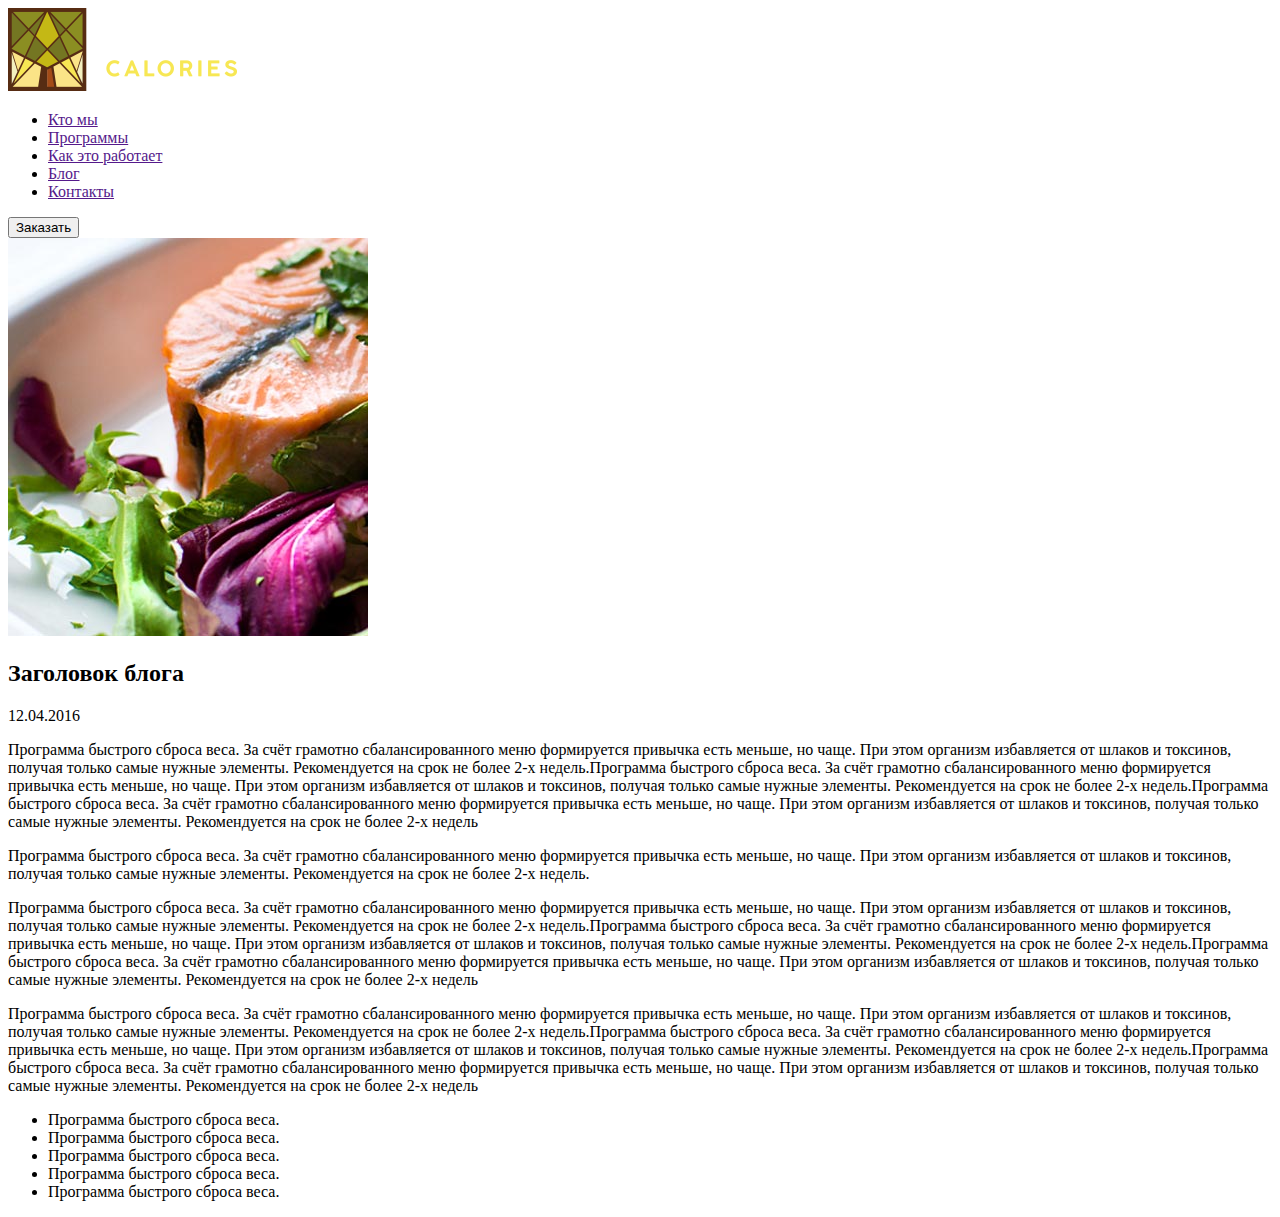
<file: src/blog.html>
<!doctype html>
<html class="no-js">
<head>
    <style>
        .page-preloader {
            position: fixed;
            left: 0;
            top: 0;
            right: 0;
            bottom: 0;
            background: #fbfbfb;
            z-index: 9999991005000;
        }
        .page-preloader .preloader-itself {
            width: 110px;
            height: 110px;
            position: absolute;
            left: 50%;
            top: 50%;
            background: url('preloader.gif') no-repeat 50% 50%;
            margin: -55px 0 0 -55px;
        }
    </style>
    <!-- partial:include('page/meta.partial.html') -->
</head>
<body>
<div class="layout-header"><!-- THIS IS "layout/header.partial.html" BLOCK -->
    <div class="layout-container">
        <div class="row">
            <div class="col-lg-12 col-md-12">
                <div class="left-header">
                    <div class="logo">
                        <a href="#" class="logo-link">
                            <img src="images/logo.png" alt="">
                        </a>
                    </div>
                </div>
                <ul class="nav">
                    <li><a href="">Кто мы</a></li>
                    <li><a href="">Программы</a></li>
                    <li><a href="">Как это работает</a></li>
                    <li><a href="">Блог</a></li>
                    <li><a href="">Контакты</a></li>
                </ul>
                <div class="social-header">
                    <div class="facebook">
                        <a href="#" class="fr-vk"></a>
                        <a href="#" class="fr-fb"></a>
                    </div>
                    <div class="vk"></div>
                </div>
                <div class="right-header">
                    <div class="order-btn-cont">
                        <button class="btn order-btn">Заказать</button>
                    </div>
                </div>
            </div>

        </div>
    </div>

</div>                      <!-- THIS IS "layout/header.partial.html" BLOCK END-->


<!--CAROUSEL-->
<div class="blog-head">
    <div class="header-divider"></div>
</div>

<!--CAROUSEL-END-->


<div class="layout-content">
    <div class="blog-post">
        <div class="layout-container">
            <div class="row">
                <div class="col-lg-4 col-md-4">
                    <div class="blog-img-cont">
                        <img src="images/blog-main-img.jpg" alt="">
                    </div>
                </div>
                <div class="col-lg-8 col-md-8">
                    <div class="blog-text-floated">
                        <div class="blog-header">
                            <h2>Заголовок блога</h2>
                            <div class="blog-date"><span>12.04.2016</span></div>
                        </div>
                        <p>
                            Программа быстрого сброса веса. За счёт грамотно сбалансированного меню формируется привычка есть меньше, но чаще. При этом организм избавляется от шлаков и токсинов, получая только самые нужные элементы. Рекомендуется на срок не более 2-х недель.Программа быстрого сброса веса. За счёт грамотно сбалансированного меню формируется привычка есть меньше, но чаще. При этом организм избавляется от шлаков и токсинов, получая только самые нужные элементы. Рекомендуется на срок не более 2-х недель.Программа быстрого сброса веса. За счёт грамотно сбалансированного меню формируется привычка есть меньше, но чаще. При этом организм избавляется от шлаков и токсинов, получая только самые нужные элементы. Рекомендуется на срок не более 2-х недель
                        </p>
                        <p>Программа быстрого сброса веса. За счёт грамотно сбалансированного меню формируется привычка есть меньше, но чаще. При этом организм избавляется от шлаков и токсинов, получая только самые нужные элементы. Рекомендуется на срок не более 2-х недель.</p>
                    </div>
                </div>
            </div>
            <div class="row">
                <div class="col-lg-12 col-md-12">
                    <p>
                        Программа быстрого сброса веса. За счёт грамотно сбалансированного меню формируется привычка есть меньше, но чаще. При этом организм избавляется от шлаков и токсинов, получая только самые нужные элементы. Рекомендуется на срок не более 2-х недель.Программа быстрого сброса веса. За счёт грамотно сбалансированного меню формируется привычка есть меньше, но чаще. При этом организм избавляется от шлаков и токсинов, получая только самые нужные элементы. Рекомендуется на срок не более 2-х недель.Программа быстрого сброса веса. За счёт грамотно сбалансированного меню формируется привычка есть меньше, но чаще. При этом организм избавляется от шлаков и токсинов, получая только самые нужные элементы. Рекомендуется на срок не более 2-х недель
                    </p>
                    <p>
                        Программа быстрого сброса веса. За счёт грамотно сбалансированного меню формируется привычка есть меньше, но чаще. При этом организм избавляется от шлаков и токсинов, получая только самые нужные элементы. Рекомендуется на срок не более 2-х недель.Программа быстрого сброса веса. За счёт грамотно сбалансированного меню формируется привычка есть меньше, но чаще. При этом организм избавляется от шлаков и токсинов, получая только самые нужные элементы. Рекомендуется на срок не более 2-х недель.Программа быстрого сброса веса. За счёт грамотно сбалансированного меню формируется привычка есть меньше, но чаще. При этом организм избавляется от шлаков и токсинов, получая только самые нужные элементы. Рекомендуется на срок не более 2-х недель
                    </p>
                </div>
            </div>
            <div class="row">
                <div class="col-lg-12 col-md-12">
                    <ul>
                        <li>Программа быстрого сброса веса. </li>
                        <li>Программа быстрого сброса веса. </li>
                        <li>Программа быстрого сброса веса. </li>
                        <li>Программа быстрого сброса веса. </li>
                        <li>Программа быстрого сброса веса. </li>
                    </ul>
                </div>
            </div>
        </div>
    </div>
</div>
<!-- partial:include('layout/footer.partial.html') -->

<!-- partial:include('page/footer.partial.html') -->

</body>
</html>
</file>
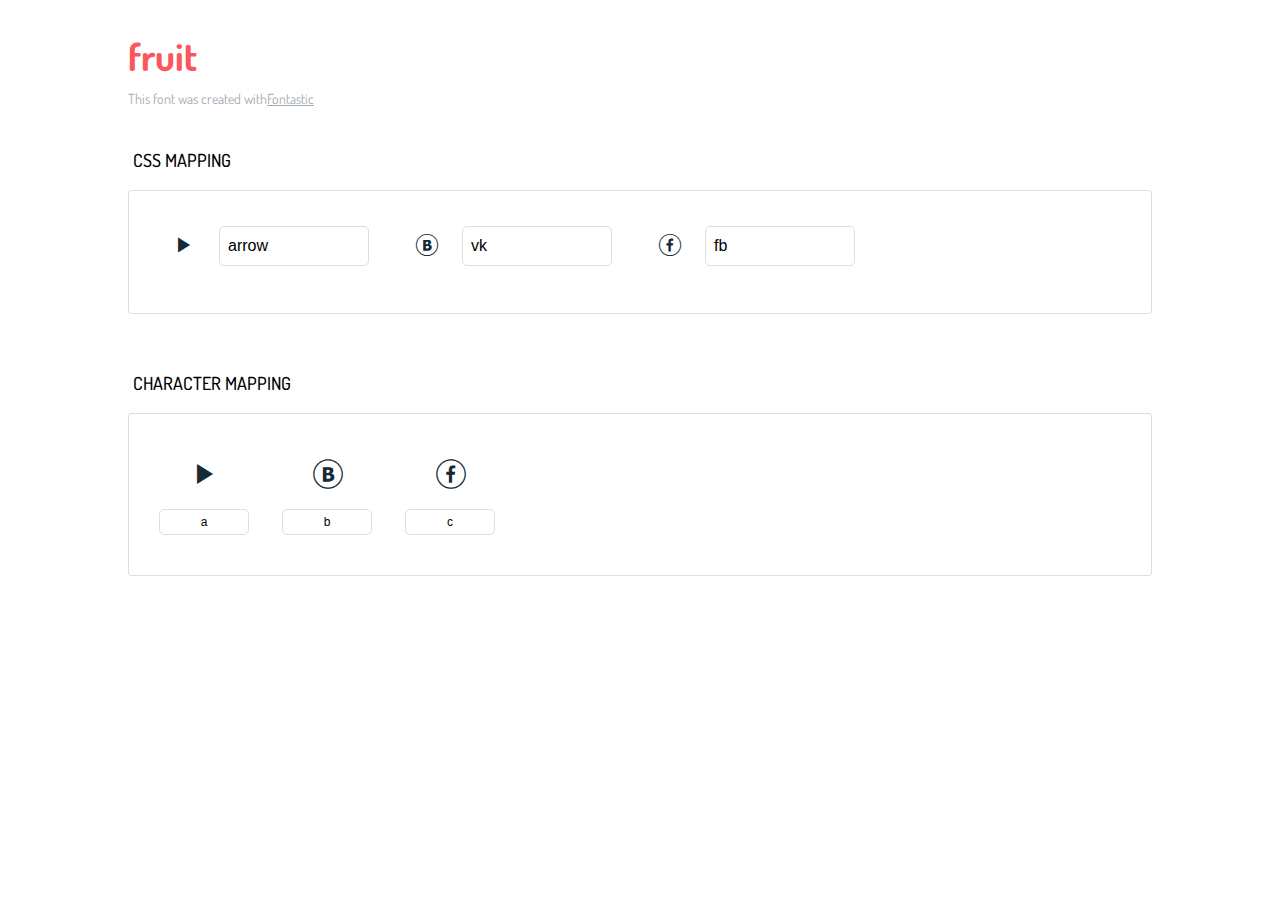
<file: src/fonts/fruit/icons-reference.html>
<!DOCTYPE html>
<html lang="en">
  <head>
    <meta charset="utf-8">
    <meta http-equiv="X-UA-Compatible" content="IE=edge,chrome=1">
    <meta name="viewport" content="width=device-width,initial-scale=1">
    <title>Font Reference - fruit</title>
    <link href="http://fonts.googleapis.com/css?family=Dosis:400,500,700" rel="stylesheet" type="text/css">
    <link rel="stylesheet" href="styles.css">
    <style type="text/css">html,body,div,span,applet,object,iframe,h1,h2,h3,h4,h5,h6,p,blockquote,pre,a,abbr,acronym,address,big,cite,code,del,dfn,em,img,ins,kbd,q,s,samp,small,strike,strong,sub,sup,tt,var,dl,dt,dd,ol,ul,li,fieldset,form,label,legend,table,caption,tbody,tfoot,thead,tr,th,td{margin:0;padding:0;border:0;outline:0;font-weight:inherit;font-style:inherit;font-family:inherit;font-size:100%;vertical-align:baseline}body{line-height:1;color:#000;background:#fff}ol,ul{list-style:none}table{border-collapse:separate;border-spacing:0;vertical-align:middle}caption,th,td{text-align:left;font-weight:normal;vertical-align:middle}a img{border:none}*{-webkit-box-sizing:border-box;-moz-box-sizing:border-box;box-sizing:border-box}body{font-family:'Dosis','Tahoma',sans-serif}.container{margin:15px auto;width:80%}h1{margin:40px 0 20px;font-weight:700;font-size:38px;line-height:32px;color:#fb565e}h2{font-size:18px;padding:0 0 21px 5px;margin:45px 0 0 0;text-transform:uppercase;font-weight:500}.small{font-size:14px;color:#a5adb4;}.small a{color:#a5adb4;}.small a:hover{color:#fb565e}.glyphs.character-mapping{margin:0 0 20px 0;padding:20px 0 20px 30px;color:rgba(0,0,0,0.5);border:1px solid #d8e0e5;-webkit-border-radius:3px;border-radius:3px;}.glyphs.character-mapping li{margin:0 30px 20px 0;display:inline-block;width:90px}.glyphs.character-mapping .icon{margin:10px 0 10px 15px;padding:15px;position:relative;width:55px;height:55px;color:#162a36 !important;overflow:hidden;-webkit-border-radius:3px;border-radius:3px;font-size:32px;}.glyphs.character-mapping .icon svg{fill:#000}.glyphs.character-mapping input{margin:0;padding:5px 0;line-height:12px;font-size:12px;display:block;width:100%;border:1px solid #d8e0e5;-webkit-border-radius:5px;border-radius:5px;text-align:center;outline:0;}.glyphs.character-mapping input:focus{border:1px solid #fbde4a;-webkit-box-shadow:inset 0 0 3px #fbde4a;box-shadow:inset 0 0 3px #fbde4a}.glyphs.character-mapping input:hover{-webkit-box-shadow:inset 0 0 3px #fbde4a;box-shadow:inset 0 0 3px #fbde4a}.glyphs.css-mapping{margin:0 0 60px 0;padding:30px 0 20px 30px;color:rgba(0,0,0,0.5);border:1px solid #d8e0e5;-webkit-border-radius:3px;border-radius:3px;}.glyphs.css-mapping li{margin:0 30px 20px 0;padding:0;display:inline-block;overflow:hidden}.glyphs.css-mapping .icon{margin:0;margin-right:10px;padding:13px;height:50px;width:50px;color:#162a36 !important;overflow:hidden;float:left;font-size:24px}.glyphs.css-mapping input{margin:0;margin-top:5px;padding:8px;line-height:16px;font-size:16px;display:block;width:150px;height:40px;border:1px solid #d8e0e5;-webkit-border-radius:5px;border-radius:5px;background:#fff;outline:0;float:right;}.glyphs.css-mapping input:focus{border:1px solid #fbde4a;-webkit-box-shadow:inset 0 0 3px #fbde4a;box-shadow:inset 0 0 3px #fbde4a}.glyphs.css-mapping input:hover{-webkit-box-shadow:inset 0 0 3px #fbde4a;box-shadow:inset 0 0 3px #fbde4a}</style>
  </head>
  <body>
    <div class="container">
      <h1>fruit</h1>
      <p class="small">This font was created with<a href="http://fontastic.me/">Fontastic</a></p>
      <h2>CSS mapping</h2>
      <ul class="glyphs css-mapping">
        <li>
          <div class="icon fr-arrow"></div>
          <input type="text" readonly="readonly" value="arrow">
        </li>
        <li>
          <div class="icon fr-vk"></div>
          <input type="text" readonly="readonly" value="vk">
        </li>
        <li>
          <div class="icon fr-fb"></div>
          <input type="text" readonly="readonly" value="fb">
        </li>
      </ul>
      <h2>Character mapping</h2>
      <ul class="glyphs character-mapping">
        <li>
          <div data-icon="a" class="icon"></div>
          <input type="text" readonly="readonly" value="a">
        </li>
        <li>
          <div data-icon="b" class="icon"></div>
          <input type="text" readonly="readonly" value="b">
        </li>
        <li>
          <div data-icon="c" class="icon"></div>
          <input type="text" readonly="readonly" value="c">
        </li>
      </ul>
    </div>
    <script>(function() {
  var glyphs, i, len, ref;

  ref = document.getElementsByClassName('glyphs');
  for (i = 0, len = ref.length; i < len; i++) {
    glyphs = ref[i];
    glyphs.addEventListener('click', function(event) {
      if (event.target.tagName === 'INPUT') {
        return event.target.select();
      }
    });
  }

}).call(this);

    </script>
  </body>
</html>
</file>
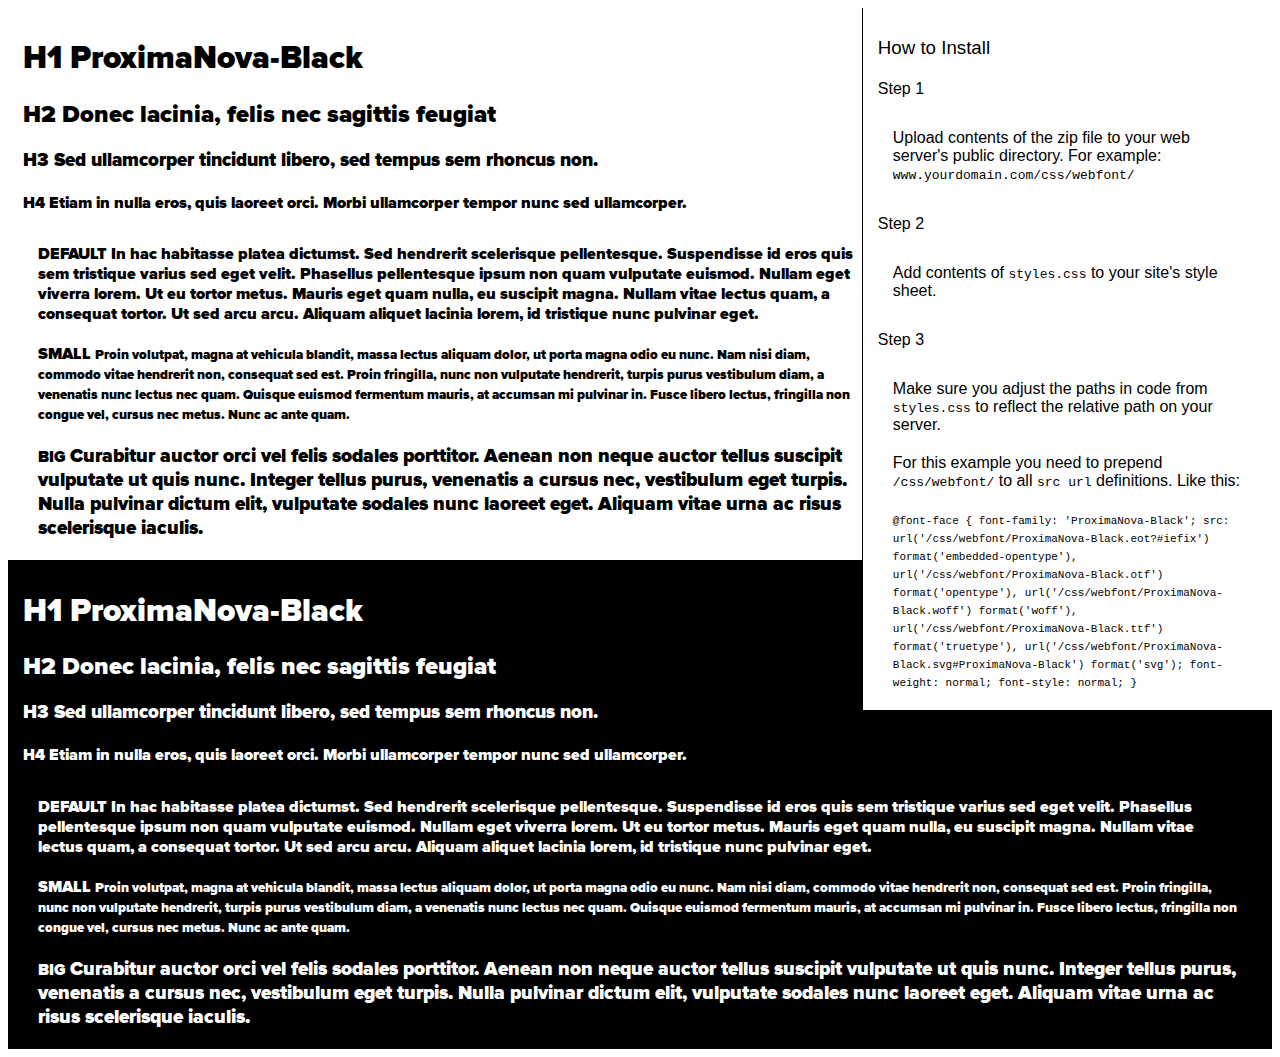
<file: src/fonts/ProximaNova-Black/preview.html>
<!DOCTYPE html>
<html>
<head>
<title>
ProximaNova-Black
 - Web font preview
</title>
<style type='text/css'>

@font-face {
  font-family: 'ProximaNova-Black';
  src: url('ProximaNova-Black.eot?#iefix') format('embedded-opentype'),  url('ProximaNova-Black.otf')  format('opentype'),
	     url('ProximaNova-Black.woff') format('woff'), url('ProximaNova-Black.ttf')  format('truetype'), url('ProximaNova-Black.svg#ProximaNova-Black') format('svg');
  font-weight: normal;
  font-style: normal;
}

body { font-family: 'ProximaNova-Black' !important; }
h1, h2, h3, h4 { font-weight: normal; }
.reg { color:black; background:white; }
.inverse { color:white; background:black; }
div { padding: 10px 15px; }
.right { background:white; width:30%; float: right; font-family: sans-serif; border: 1px solid black; border-width: 0 0 1px 1px;}
</style>
</head>
<body>
<div class='right'>
<h3>How to Install</h3>
<h4>Step 1</h4>
<div>
Upload contents of the zip file to your web server's public directory. For example:
<code>www.yourdomain.com/css/webfont/</code>
</div>
<h4>Step 2</h4>
<div>
Add contents of
<code>styles.css</code>
to your site's style sheet.
</div>
<h4>Step 3</h4>
<div>
Make sure you adjust the paths in code from
<code>styles.css</code>
to reflect the relative path on your server.
</div>
<div>
For this example you need to prepend
<code>/css/webfont/</code>
to all
<code>src url</code>
definitions. Like this:
</div>
<div>
<code style='font-size:11px;'>@font-face {
  font-family: 'ProximaNova-Black';
  src: url('/css/webfont/ProximaNova-Black.eot?#iefix') format('embedded-opentype'),  url('/css/webfont/ProximaNova-Black.otf')  format('opentype'),
	     url('/css/webfont/ProximaNova-Black.woff') format('woff'), url('/css/webfont/ProximaNova-Black.ttf')  format('truetype'), url('/css/webfont/ProximaNova-Black.svg#ProximaNova-Black') format('svg');
  font-weight: normal;
  font-style: normal;
}</code>
</div>
</div>
<div class='reg'>
<h1>
H1
ProximaNova-Black
</h1>
<h2>
H2
Donec lacinia, felis nec sagittis feugiat
</h2>
<h3>
H3
Sed ullamcorper tincidunt libero, sed tempus sem rhoncus non.
</h3>
<h4>
H4
Etiam in nulla eros, quis laoreet orci. Morbi ullamcorper tempor nunc sed ullamcorper.
</h4>
<div>
DEFAULT
In hac habitasse platea dictumst. Sed hendrerit scelerisque pellentesque. Suspendisse id eros quis sem tristique varius sed eget velit. Phasellus pellentesque ipsum non quam vulputate euismod. Nullam eget viverra lorem. Ut eu tortor metus. Mauris eget quam nulla, eu suscipit magna. Nullam vitae lectus quam, a consequat tortor. Ut sed arcu arcu. Aliquam aliquet lacinia lorem, id tristique nunc pulvinar eget.
</div>
<div>
SMALL
<small>
Proin volutpat, magna at vehicula blandit, massa lectus aliquam dolor, ut porta magna odio eu nunc. Nam nisi diam, commodo vitae hendrerit non, consequat sed est. Proin fringilla, nunc non vulputate hendrerit, turpis purus vestibulum diam, a venenatis nunc lectus nec quam. Quisque euismod fermentum mauris, at accumsan mi pulvinar in. Fusce libero lectus, fringilla non congue vel, cursus nec metus. Nunc ac ante quam.
</small>
</div>
<div>
BIG
<big>
Curabitur auctor orci vel felis sodales porttitor. Aenean non neque auctor tellus suscipit vulputate ut quis nunc. Integer tellus purus, venenatis a cursus nec, vestibulum eget turpis. Nulla pulvinar dictum elit, vulputate sodales nunc laoreet eget. Aliquam vitae urna ac risus scelerisque iaculis.
</big>
</div>

</div>
<div class='inverse'>
<h1>
H1
ProximaNova-Black
</h1>
<h2>
H2
Donec lacinia, felis nec sagittis feugiat
</h2>
<h3>
H3
Sed ullamcorper tincidunt libero, sed tempus sem rhoncus non.
</h3>
<h4>
H4
Etiam in nulla eros, quis laoreet orci. Morbi ullamcorper tempor nunc sed ullamcorper.
</h4>
<div>
DEFAULT
In hac habitasse platea dictumst. Sed hendrerit scelerisque pellentesque. Suspendisse id eros quis sem tristique varius sed eget velit. Phasellus pellentesque ipsum non quam vulputate euismod. Nullam eget viverra lorem. Ut eu tortor metus. Mauris eget quam nulla, eu suscipit magna. Nullam vitae lectus quam, a consequat tortor. Ut sed arcu arcu. Aliquam aliquet lacinia lorem, id tristique nunc pulvinar eget.
</div>
<div>
SMALL
<small>
Proin volutpat, magna at vehicula blandit, massa lectus aliquam dolor, ut porta magna odio eu nunc. Nam nisi diam, commodo vitae hendrerit non, consequat sed est. Proin fringilla, nunc non vulputate hendrerit, turpis purus vestibulum diam, a venenatis nunc lectus nec quam. Quisque euismod fermentum mauris, at accumsan mi pulvinar in. Fusce libero lectus, fringilla non congue vel, cursus nec metus. Nunc ac ante quam.
</small>
</div>
<div>
BIG
<big>
Curabitur auctor orci vel felis sodales porttitor. Aenean non neque auctor tellus suscipit vulputate ut quis nunc. Integer tellus purus, venenatis a cursus nec, vestibulum eget turpis. Nulla pulvinar dictum elit, vulputate sodales nunc laoreet eget. Aliquam vitae urna ac risus scelerisque iaculis.
</big>
</div>

</div>
</body>
</html>
</file>
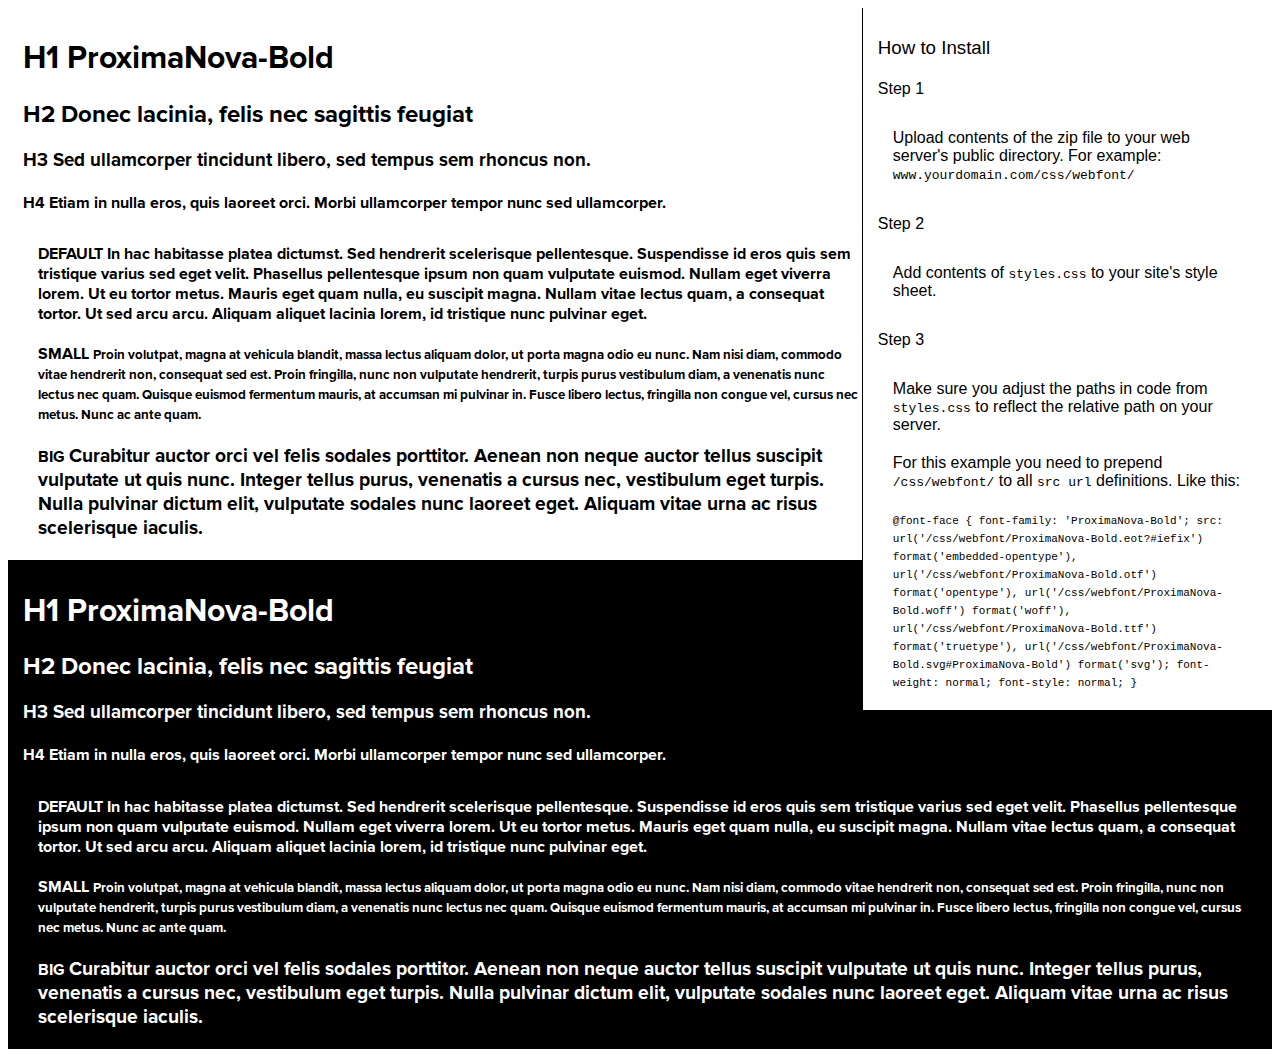
<file: src/fonts/ProximaNova-Bold/preview.html>
<!DOCTYPE html>
<html>
<head>
<title>
ProximaNova-Bold
 - Web font preview
</title>
<style type='text/css'>

@font-face {
  font-family: 'ProximaNova-Bold';
  src: url('ProximaNova-Bold.eot?#iefix') format('embedded-opentype'),  url('ProximaNova-Bold.otf')  format('opentype'),
	     url('ProximaNova-Bold.woff') format('woff'), url('ProximaNova-Bold.ttf')  format('truetype'), url('ProximaNova-Bold.svg#ProximaNova-Bold') format('svg');
  font-weight: normal;
  font-style: normal;
}

body { font-family: 'ProximaNova-Bold' !important; }
h1, h2, h3, h4 { font-weight: normal; }
.reg { color:black; background:white; }
.inverse { color:white; background:black; }
div { padding: 10px 15px; }
.right { background:white; width:30%; float: right; font-family: sans-serif; border: 1px solid black; border-width: 0 0 1px 1px;}
</style>
</head>
<body>
<div class='right'>
<h3>How to Install</h3>
<h4>Step 1</h4>
<div>
Upload contents of the zip file to your web server's public directory. For example:
<code>www.yourdomain.com/css/webfont/</code>
</div>
<h4>Step 2</h4>
<div>
Add contents of
<code>styles.css</code>
to your site's style sheet.
</div>
<h4>Step 3</h4>
<div>
Make sure you adjust the paths in code from
<code>styles.css</code>
to reflect the relative path on your server.
</div>
<div>
For this example you need to prepend
<code>/css/webfont/</code>
to all
<code>src url</code>
definitions. Like this:
</div>
<div>
<code style='font-size:11px;'>@font-face {
  font-family: 'ProximaNova-Bold';
  src: url('/css/webfont/ProximaNova-Bold.eot?#iefix') format('embedded-opentype'),  url('/css/webfont/ProximaNova-Bold.otf')  format('opentype'),
	     url('/css/webfont/ProximaNova-Bold.woff') format('woff'), url('/css/webfont/ProximaNova-Bold.ttf')  format('truetype'), url('/css/webfont/ProximaNova-Bold.svg#ProximaNova-Bold') format('svg');
  font-weight: normal;
  font-style: normal;
}</code>
</div>
</div>
<div class='reg'>
<h1>
H1
ProximaNova-Bold
</h1>
<h2>
H2
Donec lacinia, felis nec sagittis feugiat
</h2>
<h3>
H3
Sed ullamcorper tincidunt libero, sed tempus sem rhoncus non.
</h3>
<h4>
H4
Etiam in nulla eros, quis laoreet orci. Morbi ullamcorper tempor nunc sed ullamcorper.
</h4>
<div>
DEFAULT
In hac habitasse platea dictumst. Sed hendrerit scelerisque pellentesque. Suspendisse id eros quis sem tristique varius sed eget velit. Phasellus pellentesque ipsum non quam vulputate euismod. Nullam eget viverra lorem. Ut eu tortor metus. Mauris eget quam nulla, eu suscipit magna. Nullam vitae lectus quam, a consequat tortor. Ut sed arcu arcu. Aliquam aliquet lacinia lorem, id tristique nunc pulvinar eget.
</div>
<div>
SMALL
<small>
Proin volutpat, magna at vehicula blandit, massa lectus aliquam dolor, ut porta magna odio eu nunc. Nam nisi diam, commodo vitae hendrerit non, consequat sed est. Proin fringilla, nunc non vulputate hendrerit, turpis purus vestibulum diam, a venenatis nunc lectus nec quam. Quisque euismod fermentum mauris, at accumsan mi pulvinar in. Fusce libero lectus, fringilla non congue vel, cursus nec metus. Nunc ac ante quam.
</small>
</div>
<div>
BIG
<big>
Curabitur auctor orci vel felis sodales porttitor. Aenean non neque auctor tellus suscipit vulputate ut quis nunc. Integer tellus purus, venenatis a cursus nec, vestibulum eget turpis. Nulla pulvinar dictum elit, vulputate sodales nunc laoreet eget. Aliquam vitae urna ac risus scelerisque iaculis.
</big>
</div>

</div>
<div class='inverse'>
<h1>
H1
ProximaNova-Bold
</h1>
<h2>
H2
Donec lacinia, felis nec sagittis feugiat
</h2>
<h3>
H3
Sed ullamcorper tincidunt libero, sed tempus sem rhoncus non.
</h3>
<h4>
H4
Etiam in nulla eros, quis laoreet orci. Morbi ullamcorper tempor nunc sed ullamcorper.
</h4>
<div>
DEFAULT
In hac habitasse platea dictumst. Sed hendrerit scelerisque pellentesque. Suspendisse id eros quis sem tristique varius sed eget velit. Phasellus pellentesque ipsum non quam vulputate euismod. Nullam eget viverra lorem. Ut eu tortor metus. Mauris eget quam nulla, eu suscipit magna. Nullam vitae lectus quam, a consequat tortor. Ut sed arcu arcu. Aliquam aliquet lacinia lorem, id tristique nunc pulvinar eget.
</div>
<div>
SMALL
<small>
Proin volutpat, magna at vehicula blandit, massa lectus aliquam dolor, ut porta magna odio eu nunc. Nam nisi diam, commodo vitae hendrerit non, consequat sed est. Proin fringilla, nunc non vulputate hendrerit, turpis purus vestibulum diam, a venenatis nunc lectus nec quam. Quisque euismod fermentum mauris, at accumsan mi pulvinar in. Fusce libero lectus, fringilla non congue vel, cursus nec metus. Nunc ac ante quam.
</small>
</div>
<div>
BIG
<big>
Curabitur auctor orci vel felis sodales porttitor. Aenean non neque auctor tellus suscipit vulputate ut quis nunc. Integer tellus purus, venenatis a cursus nec, vestibulum eget turpis. Nulla pulvinar dictum elit, vulputate sodales nunc laoreet eget. Aliquam vitae urna ac risus scelerisque iaculis.
</big>
</div>

</div>
</body>
</html>
</file>
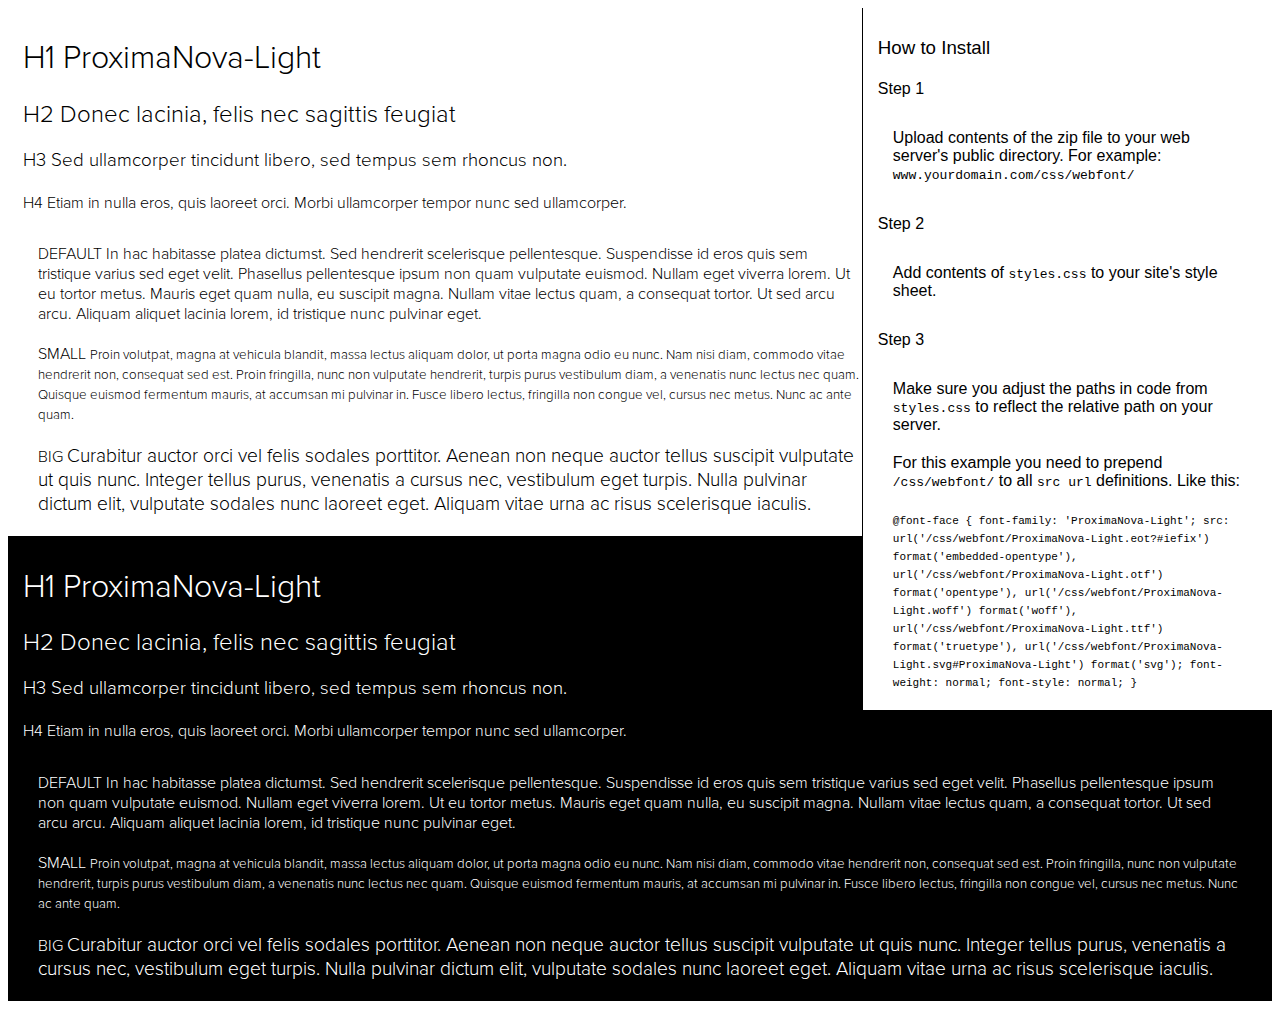
<file: src/fonts/ProximaNova-Light/preview.html>
<!DOCTYPE html>
<html>
<head>
<title>
ProximaNova-Light
 - Web font preview
</title>
<style type='text/css'>

@font-face {
  font-family: 'ProximaNova-Light';
  src: url('ProximaNova-Light.eot?#iefix') format('embedded-opentype'),  url('ProximaNova-Light.otf')  format('opentype'),
	     url('ProximaNova-Light.woff') format('woff'), url('ProximaNova-Light.ttf')  format('truetype'), url('ProximaNova-Light.svg#ProximaNova-Light') format('svg');
  font-weight: normal;
  font-style: normal;
}

body { font-family: 'ProximaNova-Light' !important; }
h1, h2, h3, h4 { font-weight: normal; }
.reg { color:black; background:white; }
.inverse { color:white; background:black; }
div { padding: 10px 15px; }
.right { background:white; width:30%; float: right; font-family: sans-serif; border: 1px solid black; border-width: 0 0 1px 1px;}
</style>
</head>
<body>
<div class='right'>
<h3>How to Install</h3>
<h4>Step 1</h4>
<div>
Upload contents of the zip file to your web server's public directory. For example:
<code>www.yourdomain.com/css/webfont/</code>
</div>
<h4>Step 2</h4>
<div>
Add contents of
<code>styles.css</code>
to your site's style sheet.
</div>
<h4>Step 3</h4>
<div>
Make sure you adjust the paths in code from
<code>styles.css</code>
to reflect the relative path on your server.
</div>
<div>
For this example you need to prepend
<code>/css/webfont/</code>
to all
<code>src url</code>
definitions. Like this:
</div>
<div>
<code style='font-size:11px;'>@font-face {
  font-family: 'ProximaNova-Light';
  src: url('/css/webfont/ProximaNova-Light.eot?#iefix') format('embedded-opentype'),  url('/css/webfont/ProximaNova-Light.otf')  format('opentype'),
	     url('/css/webfont/ProximaNova-Light.woff') format('woff'), url('/css/webfont/ProximaNova-Light.ttf')  format('truetype'), url('/css/webfont/ProximaNova-Light.svg#ProximaNova-Light') format('svg');
  font-weight: normal;
  font-style: normal;
}</code>
</div>
</div>
<div class='reg'>
<h1>
H1
ProximaNova-Light
</h1>
<h2>
H2
Donec lacinia, felis nec sagittis feugiat
</h2>
<h3>
H3
Sed ullamcorper tincidunt libero, sed tempus sem rhoncus non.
</h3>
<h4>
H4
Etiam in nulla eros, quis laoreet orci. Morbi ullamcorper tempor nunc sed ullamcorper.
</h4>
<div>
DEFAULT
In hac habitasse platea dictumst. Sed hendrerit scelerisque pellentesque. Suspendisse id eros quis sem tristique varius sed eget velit. Phasellus pellentesque ipsum non quam vulputate euismod. Nullam eget viverra lorem. Ut eu tortor metus. Mauris eget quam nulla, eu suscipit magna. Nullam vitae lectus quam, a consequat tortor. Ut sed arcu arcu. Aliquam aliquet lacinia lorem, id tristique nunc pulvinar eget.
</div>
<div>
SMALL
<small>
Proin volutpat, magna at vehicula blandit, massa lectus aliquam dolor, ut porta magna odio eu nunc. Nam nisi diam, commodo vitae hendrerit non, consequat sed est. Proin fringilla, nunc non vulputate hendrerit, turpis purus vestibulum diam, a venenatis nunc lectus nec quam. Quisque euismod fermentum mauris, at accumsan mi pulvinar in. Fusce libero lectus, fringilla non congue vel, cursus nec metus. Nunc ac ante quam.
</small>
</div>
<div>
BIG
<big>
Curabitur auctor orci vel felis sodales porttitor. Aenean non neque auctor tellus suscipit vulputate ut quis nunc. Integer tellus purus, venenatis a cursus nec, vestibulum eget turpis. Nulla pulvinar dictum elit, vulputate sodales nunc laoreet eget. Aliquam vitae urna ac risus scelerisque iaculis.
</big>
</div>

</div>
<div class='inverse'>
<h1>
H1
ProximaNova-Light
</h1>
<h2>
H2
Donec lacinia, felis nec sagittis feugiat
</h2>
<h3>
H3
Sed ullamcorper tincidunt libero, sed tempus sem rhoncus non.
</h3>
<h4>
H4
Etiam in nulla eros, quis laoreet orci. Morbi ullamcorper tempor nunc sed ullamcorper.
</h4>
<div>
DEFAULT
In hac habitasse platea dictumst. Sed hendrerit scelerisque pellentesque. Suspendisse id eros quis sem tristique varius sed eget velit. Phasellus pellentesque ipsum non quam vulputate euismod. Nullam eget viverra lorem. Ut eu tortor metus. Mauris eget quam nulla, eu suscipit magna. Nullam vitae lectus quam, a consequat tortor. Ut sed arcu arcu. Aliquam aliquet lacinia lorem, id tristique nunc pulvinar eget.
</div>
<div>
SMALL
<small>
Proin volutpat, magna at vehicula blandit, massa lectus aliquam dolor, ut porta magna odio eu nunc. Nam nisi diam, commodo vitae hendrerit non, consequat sed est. Proin fringilla, nunc non vulputate hendrerit, turpis purus vestibulum diam, a venenatis nunc lectus nec quam. Quisque euismod fermentum mauris, at accumsan mi pulvinar in. Fusce libero lectus, fringilla non congue vel, cursus nec metus. Nunc ac ante quam.
</small>
</div>
<div>
BIG
<big>
Curabitur auctor orci vel felis sodales porttitor. Aenean non neque auctor tellus suscipit vulputate ut quis nunc. Integer tellus purus, venenatis a cursus nec, vestibulum eget turpis. Nulla pulvinar dictum elit, vulputate sodales nunc laoreet eget. Aliquam vitae urna ac risus scelerisque iaculis.
</big>
</div>

</div>
</body>
</html>
</file>
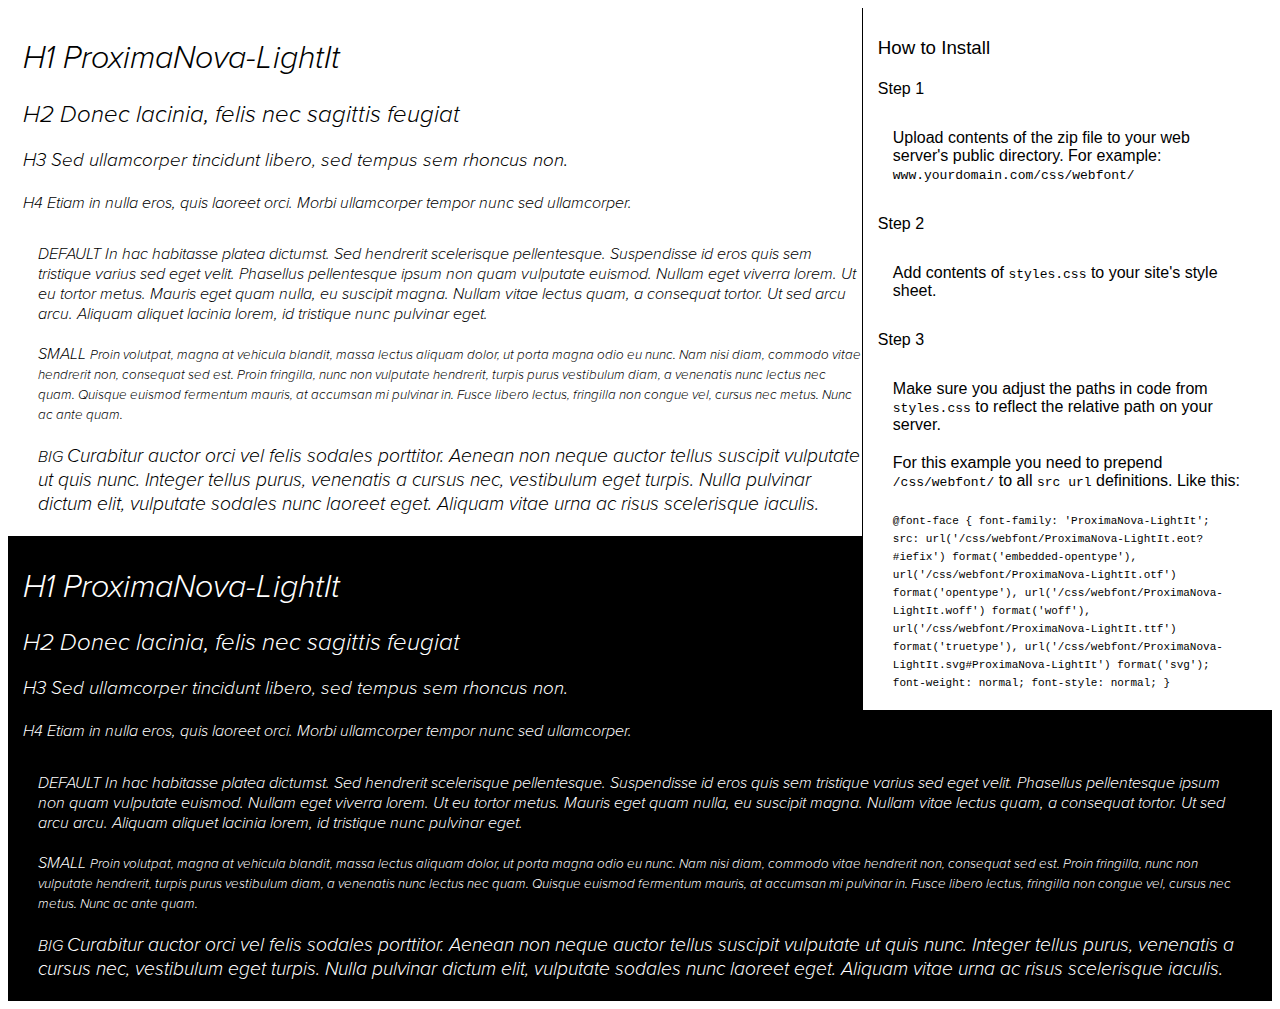
<file: src/fonts/ProximaNova-LightIt/preview.html>
<!DOCTYPE html>
<html>
<head>
<title>
ProximaNova-LightIt
 - Web font preview
</title>
<style type='text/css'>

@font-face {
  font-family: 'ProximaNova-LightIt';
  src: url('ProximaNova-LightIt.eot?#iefix') format('embedded-opentype'),  url('ProximaNova-LightIt.otf')  format('opentype'),
	     url('ProximaNova-LightIt.woff') format('woff'), url('ProximaNova-LightIt.ttf')  format('truetype'), url('ProximaNova-LightIt.svg#ProximaNova-LightIt') format('svg');
  font-weight: normal;
  font-style: normal;
}

body { font-family: 'ProximaNova-LightIt' !important; }
h1, h2, h3, h4 { font-weight: normal; }
.reg { color:black; background:white; }
.inverse { color:white; background:black; }
div { padding: 10px 15px; }
.right { background:white; width:30%; float: right; font-family: sans-serif; border: 1px solid black; border-width: 0 0 1px 1px;}
</style>
</head>
<body>
<div class='right'>
<h3>How to Install</h3>
<h4>Step 1</h4>
<div>
Upload contents of the zip file to your web server's public directory. For example:
<code>www.yourdomain.com/css/webfont/</code>
</div>
<h4>Step 2</h4>
<div>
Add contents of
<code>styles.css</code>
to your site's style sheet.
</div>
<h4>Step 3</h4>
<div>
Make sure you adjust the paths in code from
<code>styles.css</code>
to reflect the relative path on your server.
</div>
<div>
For this example you need to prepend
<code>/css/webfont/</code>
to all
<code>src url</code>
definitions. Like this:
</div>
<div>
<code style='font-size:11px;'>@font-face {
  font-family: 'ProximaNova-LightIt';
  src: url('/css/webfont/ProximaNova-LightIt.eot?#iefix') format('embedded-opentype'),  url('/css/webfont/ProximaNova-LightIt.otf')  format('opentype'),
	     url('/css/webfont/ProximaNova-LightIt.woff') format('woff'), url('/css/webfont/ProximaNova-LightIt.ttf')  format('truetype'), url('/css/webfont/ProximaNova-LightIt.svg#ProximaNova-LightIt') format('svg');
  font-weight: normal;
  font-style: normal;
}</code>
</div>
</div>
<div class='reg'>
<h1>
H1
ProximaNova-LightIt
</h1>
<h2>
H2
Donec lacinia, felis nec sagittis feugiat
</h2>
<h3>
H3
Sed ullamcorper tincidunt libero, sed tempus sem rhoncus non.
</h3>
<h4>
H4
Etiam in nulla eros, quis laoreet orci. Morbi ullamcorper tempor nunc sed ullamcorper.
</h4>
<div>
DEFAULT
In hac habitasse platea dictumst. Sed hendrerit scelerisque pellentesque. Suspendisse id eros quis sem tristique varius sed eget velit. Phasellus pellentesque ipsum non quam vulputate euismod. Nullam eget viverra lorem. Ut eu tortor metus. Mauris eget quam nulla, eu suscipit magna. Nullam vitae lectus quam, a consequat tortor. Ut sed arcu arcu. Aliquam aliquet lacinia lorem, id tristique nunc pulvinar eget.
</div>
<div>
SMALL
<small>
Proin volutpat, magna at vehicula blandit, massa lectus aliquam dolor, ut porta magna odio eu nunc. Nam nisi diam, commodo vitae hendrerit non, consequat sed est. Proin fringilla, nunc non vulputate hendrerit, turpis purus vestibulum diam, a venenatis nunc lectus nec quam. Quisque euismod fermentum mauris, at accumsan mi pulvinar in. Fusce libero lectus, fringilla non congue vel, cursus nec metus. Nunc ac ante quam.
</small>
</div>
<div>
BIG
<big>
Curabitur auctor orci vel felis sodales porttitor. Aenean non neque auctor tellus suscipit vulputate ut quis nunc. Integer tellus purus, venenatis a cursus nec, vestibulum eget turpis. Nulla pulvinar dictum elit, vulputate sodales nunc laoreet eget. Aliquam vitae urna ac risus scelerisque iaculis.
</big>
</div>

</div>
<div class='inverse'>
<h1>
H1
ProximaNova-LightIt
</h1>
<h2>
H2
Donec lacinia, felis nec sagittis feugiat
</h2>
<h3>
H3
Sed ullamcorper tincidunt libero, sed tempus sem rhoncus non.
</h3>
<h4>
H4
Etiam in nulla eros, quis laoreet orci. Morbi ullamcorper tempor nunc sed ullamcorper.
</h4>
<div>
DEFAULT
In hac habitasse platea dictumst. Sed hendrerit scelerisque pellentesque. Suspendisse id eros quis sem tristique varius sed eget velit. Phasellus pellentesque ipsum non quam vulputate euismod. Nullam eget viverra lorem. Ut eu tortor metus. Mauris eget quam nulla, eu suscipit magna. Nullam vitae lectus quam, a consequat tortor. Ut sed arcu arcu. Aliquam aliquet lacinia lorem, id tristique nunc pulvinar eget.
</div>
<div>
SMALL
<small>
Proin volutpat, magna at vehicula blandit, massa lectus aliquam dolor, ut porta magna odio eu nunc. Nam nisi diam, commodo vitae hendrerit non, consequat sed est. Proin fringilla, nunc non vulputate hendrerit, turpis purus vestibulum diam, a venenatis nunc lectus nec quam. Quisque euismod fermentum mauris, at accumsan mi pulvinar in. Fusce libero lectus, fringilla non congue vel, cursus nec metus. Nunc ac ante quam.
</small>
</div>
<div>
BIG
<big>
Curabitur auctor orci vel felis sodales porttitor. Aenean non neque auctor tellus suscipit vulputate ut quis nunc. Integer tellus purus, venenatis a cursus nec, vestibulum eget turpis. Nulla pulvinar dictum elit, vulputate sodales nunc laoreet eget. Aliquam vitae urna ac risus scelerisque iaculis.
</big>
</div>

</div>
</body>
</html>
</file>
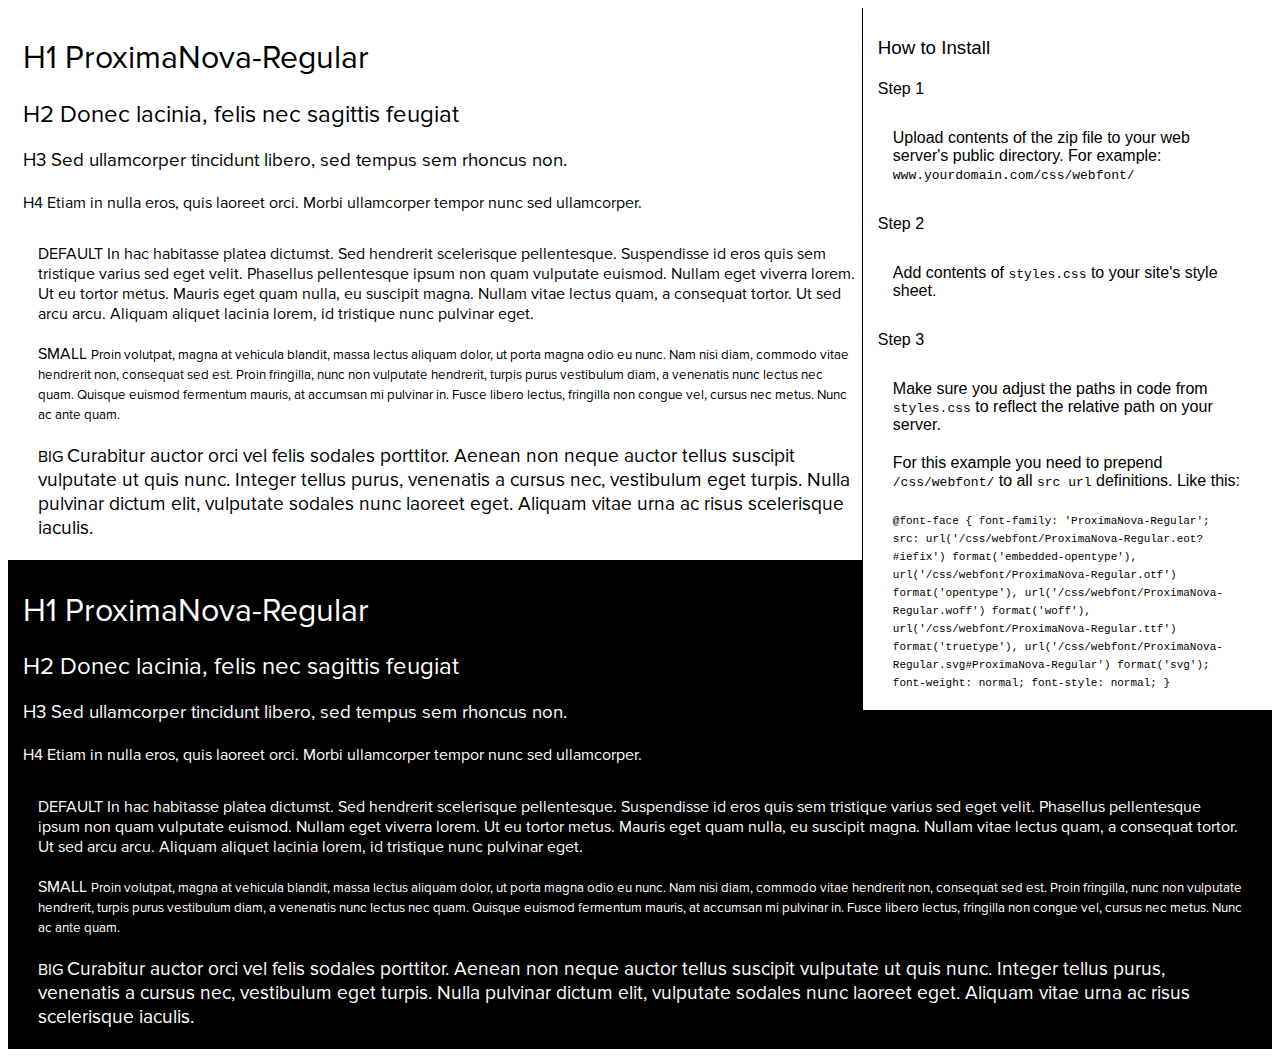
<file: src/fonts/ProximaNova-Regular/preview.html>
<!DOCTYPE html>
<html>
<head>
<title>
ProximaNova-Regular
 - Web font preview
</title>
<style type='text/css'>

@font-face {
  font-family: 'ProximaNova-Regular';
  src: url('ProximaNova-Regular.eot?#iefix') format('embedded-opentype'),  url('ProximaNova-Regular.otf')  format('opentype'),
	     url('ProximaNova-Regular.woff') format('woff'), url('ProximaNova-Regular.ttf')  format('truetype'), url('ProximaNova-Regular.svg#ProximaNova-Regular') format('svg');
  font-weight: normal;
  font-style: normal;
}

body { font-family: 'ProximaNova-Regular' !important; }
h1, h2, h3, h4 { font-weight: normal; }
.reg { color:black; background:white; }
.inverse { color:white; background:black; }
div { padding: 10px 15px; }
.right { background:white; width:30%; float: right; font-family: sans-serif; border: 1px solid black; border-width: 0 0 1px 1px;}
</style>
</head>
<body>
<div class='right'>
<h3>How to Install</h3>
<h4>Step 1</h4>
<div>
Upload contents of the zip file to your web server's public directory. For example:
<code>www.yourdomain.com/css/webfont/</code>
</div>
<h4>Step 2</h4>
<div>
Add contents of
<code>styles.css</code>
to your site's style sheet.
</div>
<h4>Step 3</h4>
<div>
Make sure you adjust the paths in code from
<code>styles.css</code>
to reflect the relative path on your server.
</div>
<div>
For this example you need to prepend
<code>/css/webfont/</code>
to all
<code>src url</code>
definitions. Like this:
</div>
<div>
<code style='font-size:11px;'>@font-face {
  font-family: 'ProximaNova-Regular';
  src: url('/css/webfont/ProximaNova-Regular.eot?#iefix') format('embedded-opentype'),  url('/css/webfont/ProximaNova-Regular.otf')  format('opentype'),
	     url('/css/webfont/ProximaNova-Regular.woff') format('woff'), url('/css/webfont/ProximaNova-Regular.ttf')  format('truetype'), url('/css/webfont/ProximaNova-Regular.svg#ProximaNova-Regular') format('svg');
  font-weight: normal;
  font-style: normal;
}</code>
</div>
</div>
<div class='reg'>
<h1>
H1
ProximaNova-Regular
</h1>
<h2>
H2
Donec lacinia, felis nec sagittis feugiat
</h2>
<h3>
H3
Sed ullamcorper tincidunt libero, sed tempus sem rhoncus non.
</h3>
<h4>
H4
Etiam in nulla eros, quis laoreet orci. Morbi ullamcorper tempor nunc sed ullamcorper.
</h4>
<div>
DEFAULT
In hac habitasse platea dictumst. Sed hendrerit scelerisque pellentesque. Suspendisse id eros quis sem tristique varius sed eget velit. Phasellus pellentesque ipsum non quam vulputate euismod. Nullam eget viverra lorem. Ut eu tortor metus. Mauris eget quam nulla, eu suscipit magna. Nullam vitae lectus quam, a consequat tortor. Ut sed arcu arcu. Aliquam aliquet lacinia lorem, id tristique nunc pulvinar eget.
</div>
<div>
SMALL
<small>
Proin volutpat, magna at vehicula blandit, massa lectus aliquam dolor, ut porta magna odio eu nunc. Nam nisi diam, commodo vitae hendrerit non, consequat sed est. Proin fringilla, nunc non vulputate hendrerit, turpis purus vestibulum diam, a venenatis nunc lectus nec quam. Quisque euismod fermentum mauris, at accumsan mi pulvinar in. Fusce libero lectus, fringilla non congue vel, cursus nec metus. Nunc ac ante quam.
</small>
</div>
<div>
BIG
<big>
Curabitur auctor orci vel felis sodales porttitor. Aenean non neque auctor tellus suscipit vulputate ut quis nunc. Integer tellus purus, venenatis a cursus nec, vestibulum eget turpis. Nulla pulvinar dictum elit, vulputate sodales nunc laoreet eget. Aliquam vitae urna ac risus scelerisque iaculis.
</big>
</div>

</div>
<div class='inverse'>
<h1>
H1
ProximaNova-Regular
</h1>
<h2>
H2
Donec lacinia, felis nec sagittis feugiat
</h2>
<h3>
H3
Sed ullamcorper tincidunt libero, sed tempus sem rhoncus non.
</h3>
<h4>
H4
Etiam in nulla eros, quis laoreet orci. Morbi ullamcorper tempor nunc sed ullamcorper.
</h4>
<div>
DEFAULT
In hac habitasse platea dictumst. Sed hendrerit scelerisque pellentesque. Suspendisse id eros quis sem tristique varius sed eget velit. Phasellus pellentesque ipsum non quam vulputate euismod. Nullam eget viverra lorem. Ut eu tortor metus. Mauris eget quam nulla, eu suscipit magna. Nullam vitae lectus quam, a consequat tortor. Ut sed arcu arcu. Aliquam aliquet lacinia lorem, id tristique nunc pulvinar eget.
</div>
<div>
SMALL
<small>
Proin volutpat, magna at vehicula blandit, massa lectus aliquam dolor, ut porta magna odio eu nunc. Nam nisi diam, commodo vitae hendrerit non, consequat sed est. Proin fringilla, nunc non vulputate hendrerit, turpis purus vestibulum diam, a venenatis nunc lectus nec quam. Quisque euismod fermentum mauris, at accumsan mi pulvinar in. Fusce libero lectus, fringilla non congue vel, cursus nec metus. Nunc ac ante quam.
</small>
</div>
<div>
BIG
<big>
Curabitur auctor orci vel felis sodales porttitor. Aenean non neque auctor tellus suscipit vulputate ut quis nunc. Integer tellus purus, venenatis a cursus nec, vestibulum eget turpis. Nulla pulvinar dictum elit, vulputate sodales nunc laoreet eget. Aliquam vitae urna ac risus scelerisque iaculis.
</big>
</div>

</div>
</body>
</html>
</file>
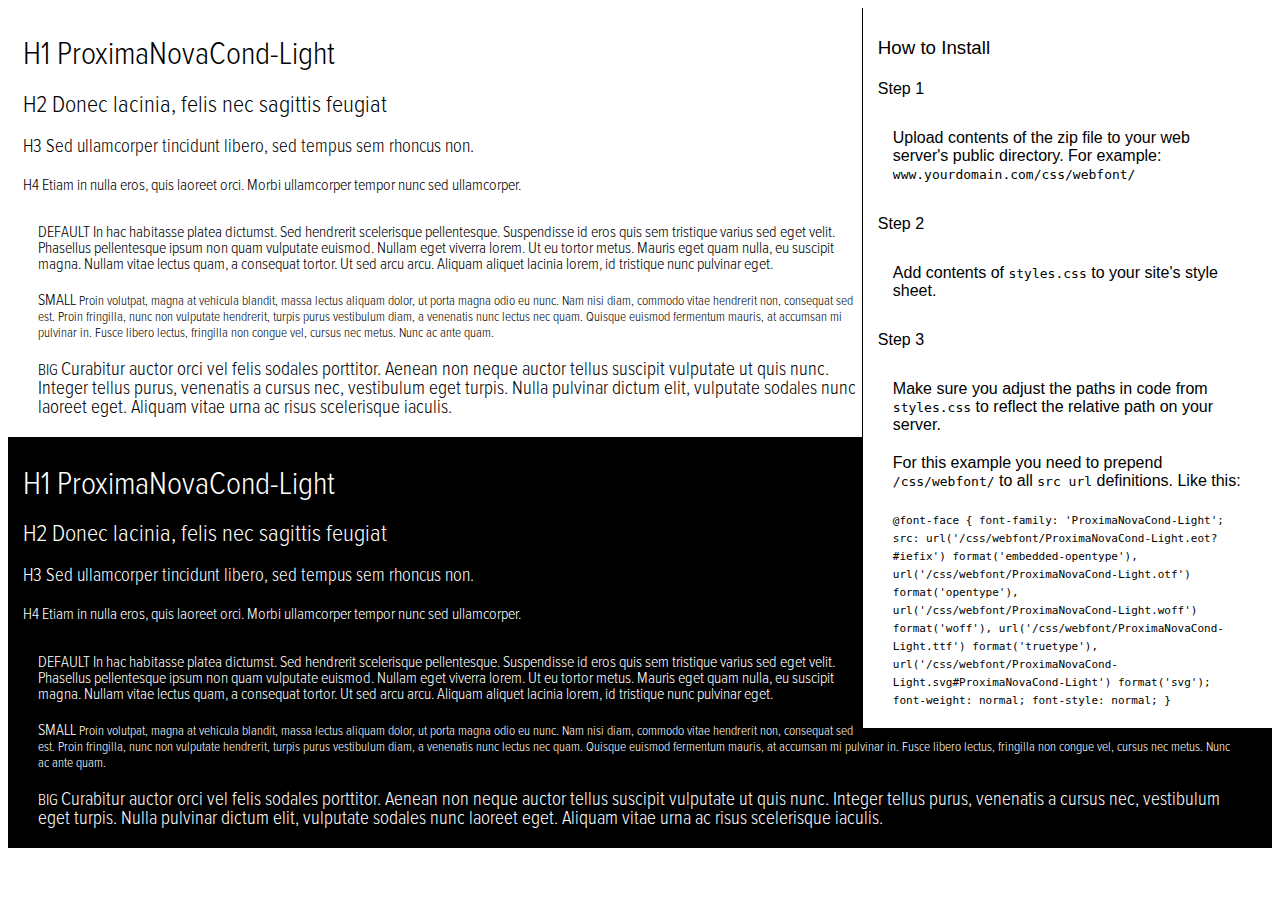
<file: src/fonts/ProximaNovaCond-Light/preview.html>
<!DOCTYPE html>
<html>
<head>
<title>
ProximaNovaCond-Light
 - Web font preview
</title>
<style type='text/css'>

@font-face {
  font-family: 'ProximaNovaCond-Light';
  src: url('ProximaNovaCond-Light.eot?#iefix') format('embedded-opentype'),  url('ProximaNovaCond-Light.otf')  format('opentype'),
	     url('ProximaNovaCond-Light.woff') format('woff'), url('ProximaNovaCond-Light.ttf')  format('truetype'), url('ProximaNovaCond-Light.svg#ProximaNovaCond-Light') format('svg');
  font-weight: normal;
  font-style: normal;
}

body { font-family: 'ProximaNovaCond-Light' !important; }
h1, h2, h3, h4 { font-weight: normal; }
.reg { color:black; background:white; }
.inverse { color:white; background:black; }
div { padding: 10px 15px; }
.right { background:white; width:30%; float: right; font-family: sans-serif; border: 1px solid black; border-width: 0 0 1px 1px;}
</style>
</head>
<body>
<div class='right'>
<h3>How to Install</h3>
<h4>Step 1</h4>
<div>
Upload contents of the zip file to your web server's public directory. For example:
<code>www.yourdomain.com/css/webfont/</code>
</div>
<h4>Step 2</h4>
<div>
Add contents of
<code>styles.css</code>
to your site's style sheet.
</div>
<h4>Step 3</h4>
<div>
Make sure you adjust the paths in code from
<code>styles.css</code>
to reflect the relative path on your server.
</div>
<div>
For this example you need to prepend
<code>/css/webfont/</code>
to all
<code>src url</code>
definitions. Like this:
</div>
<div>
<code style='font-size:11px;'>@font-face {
  font-family: 'ProximaNovaCond-Light';
  src: url('/css/webfont/ProximaNovaCond-Light.eot?#iefix') format('embedded-opentype'),  url('/css/webfont/ProximaNovaCond-Light.otf')  format('opentype'),
	     url('/css/webfont/ProximaNovaCond-Light.woff') format('woff'), url('/css/webfont/ProximaNovaCond-Light.ttf')  format('truetype'), url('/css/webfont/ProximaNovaCond-Light.svg#ProximaNovaCond-Light') format('svg');
  font-weight: normal;
  font-style: normal;
}</code>
</div>
</div>
<div class='reg'>
<h1>
H1
ProximaNovaCond-Light
</h1>
<h2>
H2
Donec lacinia, felis nec sagittis feugiat
</h2>
<h3>
H3
Sed ullamcorper tincidunt libero, sed tempus sem rhoncus non.
</h3>
<h4>
H4
Etiam in nulla eros, quis laoreet orci. Morbi ullamcorper tempor nunc sed ullamcorper.
</h4>
<div>
DEFAULT
In hac habitasse platea dictumst. Sed hendrerit scelerisque pellentesque. Suspendisse id eros quis sem tristique varius sed eget velit. Phasellus pellentesque ipsum non quam vulputate euismod. Nullam eget viverra lorem. Ut eu tortor metus. Mauris eget quam nulla, eu suscipit magna. Nullam vitae lectus quam, a consequat tortor. Ut sed arcu arcu. Aliquam aliquet lacinia lorem, id tristique nunc pulvinar eget.
</div>
<div>
SMALL
<small>
Proin volutpat, magna at vehicula blandit, massa lectus aliquam dolor, ut porta magna odio eu nunc. Nam nisi diam, commodo vitae hendrerit non, consequat sed est. Proin fringilla, nunc non vulputate hendrerit, turpis purus vestibulum diam, a venenatis nunc lectus nec quam. Quisque euismod fermentum mauris, at accumsan mi pulvinar in. Fusce libero lectus, fringilla non congue vel, cursus nec metus. Nunc ac ante quam.
</small>
</div>
<div>
BIG
<big>
Curabitur auctor orci vel felis sodales porttitor. Aenean non neque auctor tellus suscipit vulputate ut quis nunc. Integer tellus purus, venenatis a cursus nec, vestibulum eget turpis. Nulla pulvinar dictum elit, vulputate sodales nunc laoreet eget. Aliquam vitae urna ac risus scelerisque iaculis.
</big>
</div>

</div>
<div class='inverse'>
<h1>
H1
ProximaNovaCond-Light
</h1>
<h2>
H2
Donec lacinia, felis nec sagittis feugiat
</h2>
<h3>
H3
Sed ullamcorper tincidunt libero, sed tempus sem rhoncus non.
</h3>
<h4>
H4
Etiam in nulla eros, quis laoreet orci. Morbi ullamcorper tempor nunc sed ullamcorper.
</h4>
<div>
DEFAULT
In hac habitasse platea dictumst. Sed hendrerit scelerisque pellentesque. Suspendisse id eros quis sem tristique varius sed eget velit. Phasellus pellentesque ipsum non quam vulputate euismod. Nullam eget viverra lorem. Ut eu tortor metus. Mauris eget quam nulla, eu suscipit magna. Nullam vitae lectus quam, a consequat tortor. Ut sed arcu arcu. Aliquam aliquet lacinia lorem, id tristique nunc pulvinar eget.
</div>
<div>
SMALL
<small>
Proin volutpat, magna at vehicula blandit, massa lectus aliquam dolor, ut porta magna odio eu nunc. Nam nisi diam, commodo vitae hendrerit non, consequat sed est. Proin fringilla, nunc non vulputate hendrerit, turpis purus vestibulum diam, a venenatis nunc lectus nec quam. Quisque euismod fermentum mauris, at accumsan mi pulvinar in. Fusce libero lectus, fringilla non congue vel, cursus nec metus. Nunc ac ante quam.
</small>
</div>
<div>
BIG
<big>
Curabitur auctor orci vel felis sodales porttitor. Aenean non neque auctor tellus suscipit vulputate ut quis nunc. Integer tellus purus, venenatis a cursus nec, vestibulum eget turpis. Nulla pulvinar dictum elit, vulputate sodales nunc laoreet eget. Aliquam vitae urna ac risus scelerisque iaculis.
</big>
</div>

</div>
</body>
</html>
</file>
<file: src/fonts/fruit/styles.css>
@charset "UTF-8";

@font-face {
  font-family: "fruit";
  src:url("fonts/fruit.eot");
  src:url("fonts/fruit.eot?#iefix") format("embedded-opentype"),
    url("fonts/fruit.woff") format("woff"),
    url("fonts/fruit.ttf") format("truetype"),
    url("fonts/fruit.svg#fruit") format("svg");
  font-weight: normal;
  font-style: normal;

}

[data-icon]:before {
  font-family: "fruit" !important;
  content: attr(data-icon);
  font-style: normal !important;
  font-weight: normal !important;
  font-variant: normal !important;
  text-transform: none !important;
  speak: none;
  line-height: 1;
  -webkit-font-smoothing: antialiased;
  -moz-osx-font-smoothing: grayscale;
}

[class^="fr-"]:before,
[class*=" fr-"]:before {
  font-family: "fruit" !important;
  font-style: normal !important;
  font-weight: normal !important;
  font-variant: normal !important;
  text-transform: none !important;
  speak: none;
  line-height: 1;
  -webkit-font-smoothing: antialiased;
  -moz-osx-font-smoothing: grayscale;
}

.fr-arrow:before {
  content: "\61";
}
.fr-vk:before {
  content: "\62";
}
.fr-fb:before {
  content: "\63";
}
</file>
